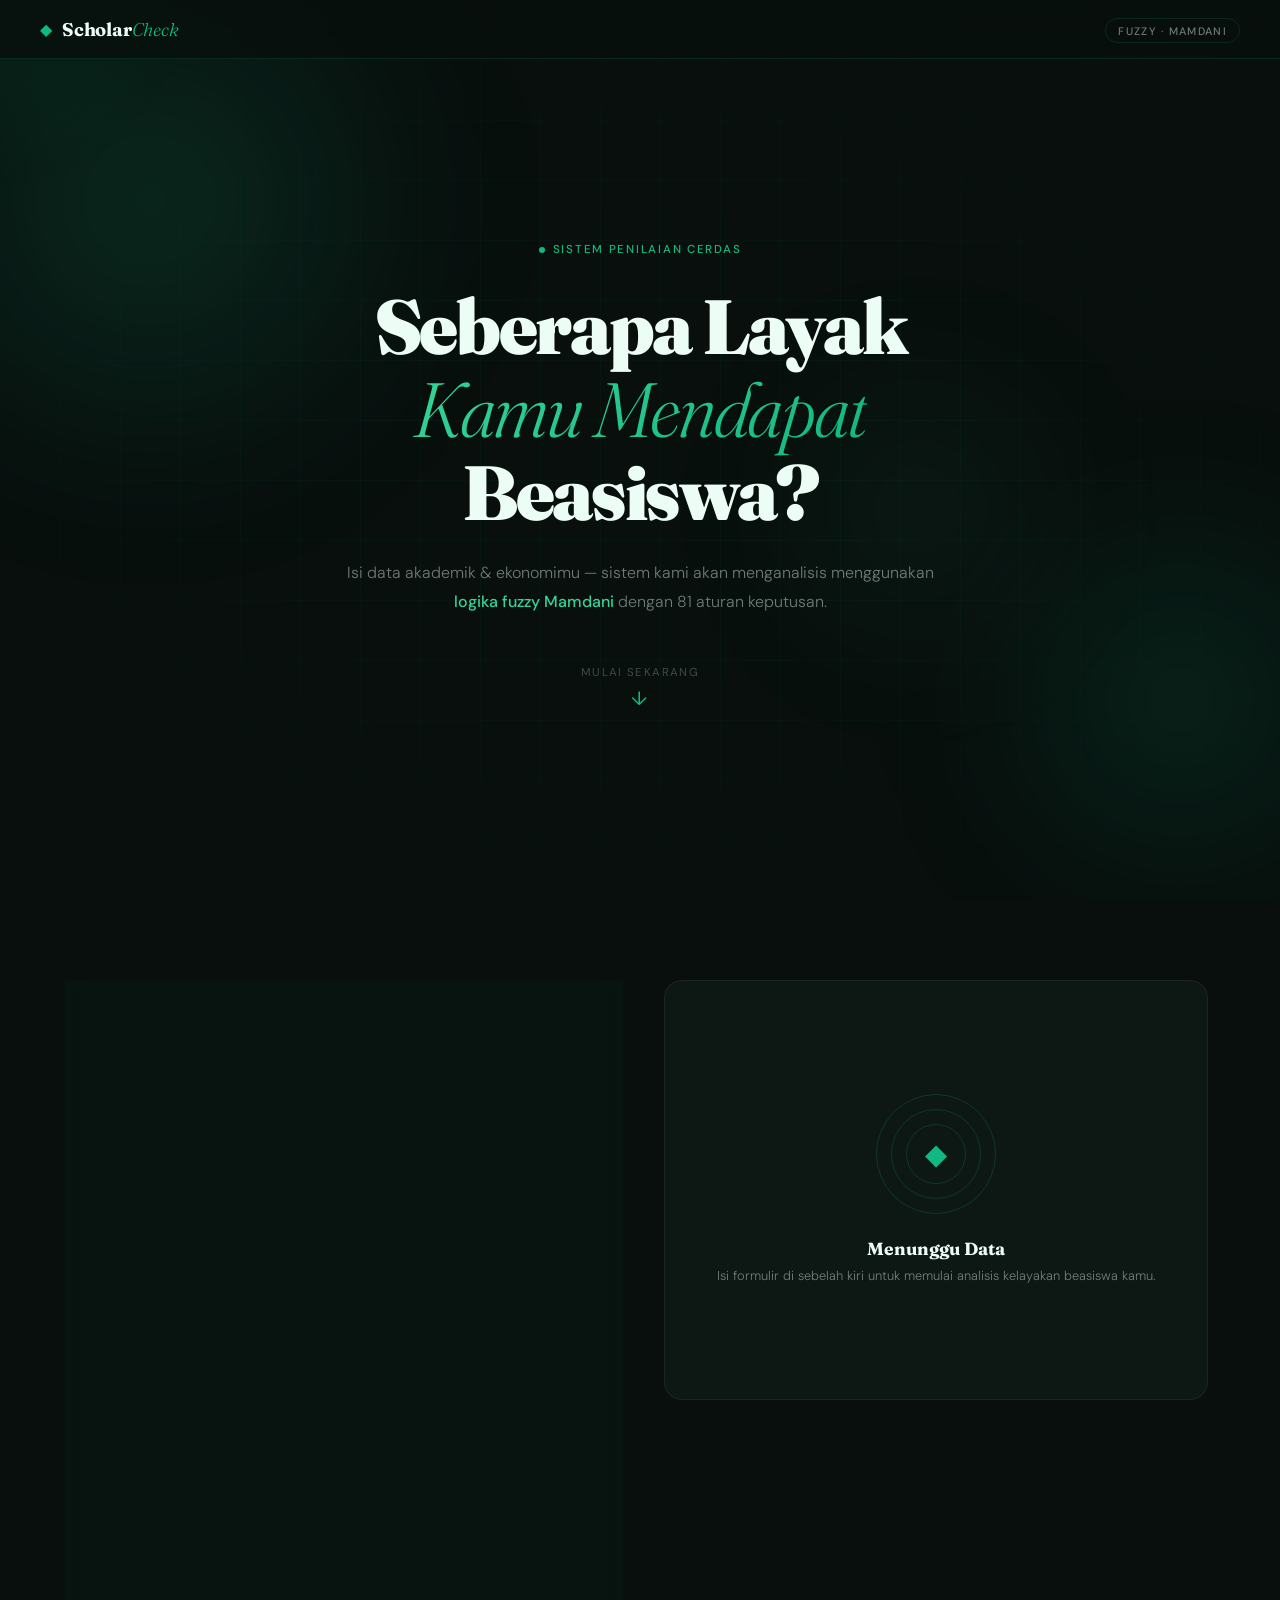
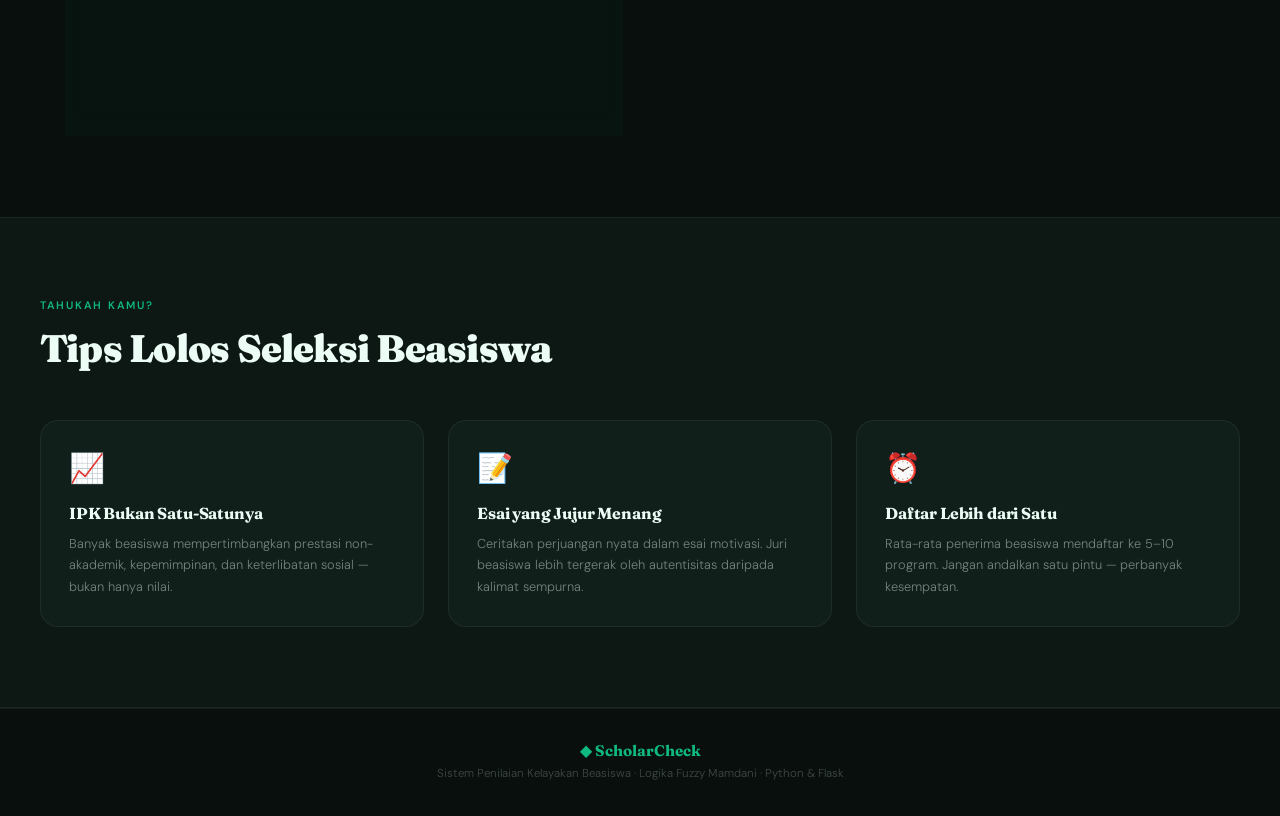
<file: index.html>
<!DOCTYPE html>
<html lang="id">
<head>
  <meta charset="UTF-8"/>
  <meta name="viewport" content="width=device-width, initial-scale=1.0"/>
  <title>ScholarCheck — Temukan Kelayakan Beasiswamu</title>
  <link rel="preconnect" href="https://fonts.googleapis.com">
  <link href="https://fonts.googleapis.com/css2?family=Fraunces:ital,opsz,wght@0,9..144,300;0,9..144,700;0,9..144,900;1,9..144,300;1,9..144,700&family=DM+Sans:ital,wght@0,300;0,400;0,500;0,600;1,300&display=swap" rel="stylesheet">
  <link rel="stylesheet" href="style.css">
</head>
<body>

<!-- ░░ CURSOR GLOW ░░ -->
<div class="cursor-glow" id="cursorGlow"></div>

<!-- ░░ NAVBAR ░░ -->
<nav class="navbar" id="navbar">
  <div class="nav-inner">
    <div class="nav-brand">
      <div class="nav-gem">◆</div>
      <span class="nav-wordmark">Scholar<em>Check</em></span>
    </div>
    <div class="nav-right">
      <span class="nav-tag">Fuzzy · Mamdani</span>
    </div>
  </div>
</nav>

<!-- ░░ HERO ░░ -->
<section class="hero">
  <div class="hero-bg-grid"></div>
  <div class="hero-orb hero-orb-1"></div>
  <div class="hero-orb hero-orb-2"></div>
  <div class="hero-orb hero-orb-3"></div>

  <div class="hero-inner">
    <div class="hero-eyebrow">
      <span class="eyebrow-dot"></span>
      Sistem Penilaian Cerdas
    </div>
    <h1 class="hero-title">
      Seberapa Layak<br>
      <span class="hero-title-em">Kamu Mendapat</span><br>
      Beasiswa?
    </h1>
    <p class="hero-subtitle">
      Isi data akademik & ekonomimu — sistem kami akan menganalisis menggunakan<br>
      <strong>logika fuzzy Mamdani</strong> dengan 81 aturan keputusan.
    </p>
    <div class="hero-scroll-cue">
      <span>Mulai sekarang</span>
      <div class="scroll-arrow">↓</div>
    </div>
  </div>
</section>

<!-- ░░ FORM SECTION ░░ -->
<section class="form-section" id="formSection">
  <div class="form-grid">

    <!-- ── LEFT: FORM ── -->
    <div class="form-col">
      <div class="section-label">01 — Data Diri</div>

      <!-- IPK -->
      <div class="fgroup" id="fg-ipk">
        <div class="flabel-row">
          <label class="flabel">Indeks Prestasi Kumulatif <sup class="req">*</sup></label>
          <span class="frange">0.00 – 4.00</span>
        </div>
        <div class="finput-wrap" id="iw-ipk">
          <input type="number" id="ipk" min="0" max="4" step="0.01"
                 placeholder="Masukkan IPK kamu…"
                 oninput="syncInput('ipk')" onblur="validateIPK()"/>
          <span class="finput-unit">/ 4.00</span>
        </div>
        <div class="fslider-row">
          <input type="range" class="fslider" id="ipk-slider" min="0" max="4" step="0.01" value="0"
                 oninput="syncSlider('ipk', v => parseFloat(v).toFixed(2))"/>
          <span class="fslider-val" id="ipk-val">—</span>
        </div>
        <div class="ferror" id="fe-ipk"></div>
      </div>

      <!-- Penghasilan -->
      <div class="fgroup" id="fg-pgh">
        <div class="flabel-row">
          <label class="flabel">Penghasilan Orang Tua / Bulan <sup class="req">*</sup></label>
          <span class="frange">dalam Rupiah</span>
        </div>
        <div class="finput-wrap" id="iw-pgh">
          <span class="finput-pre">Rp</span>
          <input type="number" id="penghasilan" min="0" step="50000"
                 placeholder="Nominal penghasilan per bulan…"
                 oninput="syncInput('penghasilan')" onblur="validatePenghasilan()"/>
        </div>
        <div class="fslider-row">
          <input type="range" class="fslider" id="penghasilan-slider" min="0" max="15000000" step="50000" value="0"
                 oninput="syncSlider('penghasilan', v => 'Rp ' + parseInt(v).toLocaleString('id-ID'))"/>
          <span class="fslider-val" id="penghasilan-val">—</span>
        </div>
        <div class="ferror" id="fe-pgh"></div>
      </div>

      <!-- Tanggungan -->
      <div class="fgroup" id="fg-tg">
        <div class="flabel-row">
          <label class="flabel">Jumlah Tanggungan Keluarga <sup class="req">*</sup></label>
          <span class="frange">jumlah orang</span>
        </div>
        <div class="finput-wrap" id="iw-tg">
          <input type="number" id="tanggungan" min="0" step="1"
                 placeholder="Berapa orang yang ditanggung…"
                 oninput="syncInput('tanggungan')" onblur="validateTanggungan()"/>
          <span class="finput-unit">orang</span>
        </div>
        <div class="fslider-row">
          <input type="range" class="fslider" id="tanggungan-slider" min="0" max="15" step="1" value="0"
                 oninput="syncSlider('tanggungan', v => v + ' orang')"/>
          <span class="fslider-val" id="tanggungan-val">—</span>
        </div>
        <div class="ferror" id="fe-tg"></div>
      </div>

      <!-- ── PRESTASI ── -->
      <div class="section-label" style="margin-top:2.5rem">02 — Prestasi Non-Akademik <span class="opt-pill">Opsional</span></div>
      <p class="prestasi-note">Punya kejuaraan? Tambahkan dan sistem akan menghitung bobotnya secara otomatis. Maks. 3 prestasi.</p>

      <div id="prestasi-container"></div>

      <button class="btn-add" id="btn-add" onclick="tambahPrestasi()">
        <span class="btn-add-plus">＋</span> Tambah Prestasi
      </button>

      <!-- SUBMIT -->
      <button class="btn-submit" onclick="hitungKelayakan()">
        <span class="btn-submit-text">Analisis Kelayakanku</span>
        <span class="btn-submit-arrow">→</span>
      </button>
    </div>

    <!-- ── RIGHT: RESULT ── -->
    <div class="result-col" id="resultCol">

      <!-- Placeholder -->
      <div class="result-state" id="rstate-idle">
        <div class="idle-art">
          <div class="idle-ring idle-ring-1"></div>
          <div class="idle-ring idle-ring-2"></div>
          <div class="idle-ring idle-ring-3"></div>
          <div class="idle-gem">◆</div>
        </div>
        <p class="idle-title">Menunggu Data</p>
        <p class="idle-sub">Isi formulir di sebelah kiri untuk memulai analisis kelayakan beasiswa kamu.</p>
      </div>

      <!-- Loading -->
      <div class="result-state" id="rstate-loading" style="display:none">
        <div class="loading-orbs">
          <div class="lorb lorb-1"></div>
          <div class="lorb lorb-2"></div>
          <div class="lorb lorb-3"></div>
        </div>
        <p class="idle-sub" style="margin-top:1.5rem">Menghitung dengan 81 aturan fuzzy…</p>
      </div>

      <!-- Result -->
      <div id="rstate-result" style="display:none">

        <!-- Skor besar -->
        <div class="result-header" id="result-header">
          <div class="result-score-wrap">
            <svg class="gauge-svg" viewBox="0 0 200 200">
              <defs>
                <linearGradient id="gaugeGrad" x1="0%" y1="0%" x2="100%" y2="100%">
                  <stop offset="0%" id="grad-stop-1" stop-color="#34d399"/>
                  <stop offset="100%" id="grad-stop-2" stop-color="#059669"/>
                </linearGradient>
              </defs>
              <!-- Track -->
              <circle cx="100" cy="100" r="82" fill="none" stroke="rgba(255,255,255,.08)" stroke-width="14"/>
              <!-- Fill -->
              <circle id="gauge-arc" cx="100" cy="100" r="82" fill="none"
                      stroke="url(#gaugeGrad)" stroke-width="14" stroke-linecap="round"
                      stroke-dasharray="515" stroke-dashoffset="515"
                      transform="rotate(-90 100 100)"
                      style="transition:stroke-dashoffset 1.4s cubic-bezier(.22,1,.36,1)"/>
              <!-- Number -->
              <text id="gauge-num" x="100" y="95" text-anchor="middle"
                    font-family="Fraunces" font-size="42" font-weight="900" fill="white">0</text>
              <text x="100" y="118" text-anchor="middle"
                    font-family="DM Sans" font-size="11" fill="rgba(255,255,255,.5)"
                    letter-spacing="2">SKOR</text>
            </svg>
          </div>
          <div class="result-meta">
            <div class="result-kategori" id="result-kategori">—</div>
            <div class="result-desc" id="result-desc">—</div>
            <div class="result-chips" id="result-chips"></div>
          </div>
        </div>

        <!-- Prestasi yang dipakai -->
        <div class="result-block" id="pr-used-block" style="display:none">
          <div class="rblock-title">🏆 Prestasi Disertakan</div>
          <div id="pr-used-list"></div>
        </div>

        <!-- Membership bars -->
        <div class="result-block">
          <div class="rblock-title">Derajat Keanggotaan Fuzzy</div>
          <div id="mb-bars"></div>
        </div>

      </div>
    </div>

  </div><!-- /form-grid -->
</section>

<!-- ░░ INFO STRIP ░░ -->
<section class="info-section">
  <div class="info-inner">
    <div class="info-heading">
      <span class="info-label">Tahukah Kamu?</span>
      <h2 class="info-title">Tips Lolos Seleksi Beasiswa</h2>
    </div>
    <div class="info-cards">
      <div class="icard">
        <div class="icard-icon">📈</div>
        <h3>IPK Bukan Satu-Satunya</h3>
        <p>Banyak beasiswa mempertimbangkan prestasi non-akademik, kepemimpinan, dan keterlibatan sosial — bukan hanya nilai.</p>
      </div>
      <div class="icard">
        <div class="icard-icon">📝</div>
        <h3>Esai yang Jujur Menang</h3>
        <p>Ceritakan perjuangan nyata dalam esai motivasi. Juri beasiswa lebih tergerak oleh autentisitas daripada kalimat sempurna.</p>
      </div>
      <div class="icard">
        <div class="icard-icon">⏰</div>
        <h3>Daftar Lebih dari Satu</h3>
        <p>Rata-rata penerima beasiswa mendaftar ke 5–10 program. Jangan andalkan satu pintu — perbanyak kesempatan.</p>
      </div>
    </div>
  </div>
</section>

<!-- ░░ FOOTER ░░ -->
<footer class="footer">
  <div class="footer-inner">
    <div class="footer-brand">◆ ScholarCheck</div>
    <p class="footer-copy">Sistem Penilaian Kelayakan Beasiswa · Logika Fuzzy Mamdani · Python & Flask</p>
  </div>
</footer>

<script src="main.js"></script>
</body>
</html>
</file>
<file: style.css>
/* =========================================================
   style.css — ScholarCheck Premium UI
   Tema: Dark Emerald Editorial
   Font: Fraunces (display) + DM Sans (body)
   ========================================================= */

@import url('https://fonts.googleapis.com/css2?family=Fraunces:ital,opsz,wght@0,9..144,300;0,9..144,700;0,9..144,900;1,9..144,300;1,9..144,700&family=DM+Sans:ital,wght@0,300;0,400;0,500;0,600;1,300&display=swap');

*, *::before, *::after { box-sizing: border-box; margin: 0; padding: 0; }

:root {
  --em:       #10b981;   /* emerald 500 */
  --em-light: #34d399;   /* emerald 400 */
  --em-dark:  #059669;   /* emerald 600 */
  --em-deep:  #064e3b;   /* emerald 900 */
  --bg:       #080f0d;
  --surface:  #0d1714;
  --surface2: #111f1b;
  --border:   rgba(16,185,129,.15);
  --border2:  rgba(255,255,255,.06);
  --text:     #ecfdf5;
  --muted:    rgba(236,253,245,.45);
  --muted2:   rgba(236,253,245,.25);
  --danger:   #f87171;
  --ff-head:  'Fraunces', Georgia, serif;
  --ff-body:  'DM Sans', system-ui, sans-serif;
  --r:        18px;
  --r-sm:     12px;
}

html { scroll-behavior: smooth; }

body {
  font-family: var(--ff-body);
  background: var(--bg);
  color: var(--text);
  min-height: 100vh;
  overflow-x: hidden;
  cursor: auto;
}

/* ── CUSTOM CURSOR ── */
.cursor-glow {
  position: fixed;
  width: 380px; height: 380px;
  border-radius: 50%;
  background: radial-gradient(circle, rgba(16,185,129,.07) 0%, transparent 70%);
  pointer-events: none;
  z-index: 0;
  transform: translate(-50%, -50%);
  transition: transform .08s ease;
}

/* ── SCROLLBAR ── */
::-webkit-scrollbar { width: 5px; }
::-webkit-scrollbar-track { background: var(--bg); }
::-webkit-scrollbar-thumb { background: var(--em-dark); border-radius: 5px; }

/* ── NAVBAR ── */
.navbar {
  position: fixed; top: 0; left: 0; right: 0; z-index: 100;
  padding: 1.1rem 2rem;
  background: rgba(8,15,13,.8);
  backdrop-filter: blur(20px);
  border-bottom: 1px solid var(--border);
  transition: background .3s;
}
.nav-inner {
  max-width: 1200px; margin: 0 auto;
  display: flex; align-items: center; justify-content: space-between;
}
.nav-brand { display: flex; align-items: center; gap: .6rem; cursor: default; }
.nav-gem {
  color: var(--em); font-size: 1rem;
  animation: gemPulse 3s ease-in-out infinite;
}
@keyframes gemPulse {
  0%,100% { opacity: 1; transform: scale(1); }
  50%      { opacity: .6; transform: scale(.9); }
}
.nav-wordmark {
  font-family: var(--ff-head); font-size: 1.15rem; font-weight: 700;
  color: var(--text); letter-spacing: -.01em;
}
.nav-wordmark em { font-style: italic; color: var(--em); font-weight: 300; }
.nav-tag {
  font-size: .68rem; font-weight: 500; letter-spacing: .12em;
  text-transform: uppercase; color: var(--muted);
  border: 1px solid var(--border); padding: .3rem .75rem; border-radius: 100px;
}

/* ── HERO ── */
.hero {
  min-height: 100vh;
  display: flex; align-items: center; justify-content: center;
  position: relative; overflow: hidden;
  padding: 8rem 2rem 5rem;
}

/* Grid bg */
.hero-bg-grid {
  position: absolute; inset: 0;
  background-image:
    linear-gradient(rgba(16,185,129,.04) 1px, transparent 1px),
    linear-gradient(90deg, rgba(16,185,129,.04) 1px, transparent 1px);
  background-size: 60px 60px;
  mask-image: radial-gradient(ellipse 80% 80% at 50% 50%, black 30%, transparent 80%);
}

/* Floating orbs */
.hero-orb {
  position: absolute; border-radius: 50%;
  filter: blur(80px); pointer-events: none;
}
.hero-orb-1 {
  width: 600px; height: 600px;
  background: radial-gradient(circle, rgba(16,185,129,.18) 0%, transparent 70%);
  top: -100px; left: -150px;
  animation: orbFloat1 12s ease-in-out infinite;
}
.hero-orb-2 {
  width: 400px; height: 400px;
  background: radial-gradient(circle, rgba(5,150,105,.22) 0%, transparent 70%);
  bottom: 0; right: -100px;
  animation: orbFloat2 15s ease-in-out infinite;
}
.hero-orb-3 {
  width: 300px; height: 300px;
  background: radial-gradient(circle, rgba(52,211,153,.1) 0%, transparent 70%);
  top: 40%; left: 60%;
  animation: orbFloat3 10s ease-in-out infinite;
}
@keyframes orbFloat1 { 0%,100%{transform:translate(0,0)} 50%{transform:translate(40px,30px)} }
@keyframes orbFloat2 { 0%,100%{transform:translate(0,0)} 50%{transform:translate(-30px,-40px)} }
@keyframes orbFloat3 { 0%,100%{transform:translate(0,0)} 50%{transform:translate(20px,-25px)} }

.hero-inner {
  position: relative; z-index: 1;
  text-align: center; max-width: 820px;
  animation: heroReveal .9s cubic-bezier(.22,1,.36,1) both;
}
@keyframes heroReveal {
  from { opacity: 0; transform: translateY(30px); }
  to   { opacity: 1; transform: translateY(0); }
}

.hero-eyebrow {
  display: inline-flex; align-items: center; gap: .5rem;
  font-size: .72rem; font-weight: 500; letter-spacing: .15em;
  text-transform: uppercase; color: var(--em);
  margin-bottom: 1.8rem;
  animation: heroReveal .9s .1s cubic-bezier(.22,1,.36,1) both;
}
.eyebrow-dot {
  width: 6px; height: 6px; border-radius: 50%; background: var(--em);
  animation: blink 2s ease-in-out infinite;
}
@keyframes blink { 0%,100%{opacity:1} 50%{opacity:.3} }

.hero-title {
  font-family: var(--ff-head);
  font-size: clamp(2.8rem, 6vw, 5rem);
  font-weight: 900; line-height: 1.08;
  color: var(--text); letter-spacing: -.03em;
  margin-bottom: 1.5rem;
  animation: heroReveal .9s .15s cubic-bezier(.22,1,.36,1) both;
}
.hero-title-em {
  font-style: italic; font-weight: 300;
  background: linear-gradient(135deg, var(--em-light), var(--em));
  -webkit-background-clip: text; -webkit-text-fill-color: transparent;
  background-clip: text;
}

.hero-subtitle {
  font-size: 1rem; font-weight: 300; color: var(--muted);
  line-height: 1.8; margin-bottom: 3rem;
  animation: heroReveal .9s .2s cubic-bezier(.22,1,.36,1) both;
}
.hero-subtitle strong { color: var(--em-light); font-weight: 500; }

.hero-scroll-cue {
  display: flex; flex-direction: column; align-items: center; gap: .4rem;
  font-size: .72rem; letter-spacing: .12em; text-transform: uppercase; color: var(--muted2);
  animation: heroReveal .9s .3s cubic-bezier(.22,1,.36,1) both;
}
.scroll-arrow {
  font-size: 1.2rem; color: var(--em);
  animation: bounce 2s ease-in-out infinite;
}
@keyframes bounce { 0%,100%{transform:translateY(0)} 50%{transform:translateY(6px)} }

/* ── FORM SECTION ── */
.form-section {
  max-width: 1200px; margin: 0 auto;
  padding: 5rem 2rem 6rem;
}

.form-grid {
  display: grid;
  grid-template-columns: 1fr 1fr;
  gap: 3rem;
  align-items: start;
}
@media(max-width: 900px){ .form-grid { grid-template-columns: 1fr; gap: 2rem; } }

/* Section label */
.section-label {
  font-size: .68rem; font-weight: 600; letter-spacing: .16em;
  text-transform: uppercase; color: var(--em);
  margin-bottom: 1.8rem;
  display: flex; align-items: center; gap: .6rem;
}
.section-label::after {
  content: ''; flex: 1; height: 1px;
  background: linear-gradient(90deg, var(--border), transparent);
}

/* Opt pill */
.opt-pill {
  font-size: .6rem; font-weight: 600; letter-spacing: .1em;
  text-transform: uppercase;
  background: rgba(234,179,8,.12); color: #fbbf24;
  border: 1px solid rgba(234,179,8,.25);
  padding: .15rem .55rem; border-radius: 100px;
  margin-left: .3rem; vertical-align: middle;
}

/* ── FORM GROUPS ── */
.fgroup { margin-bottom: 1.6rem; }

.flabel-row {
  display: flex; justify-content: space-between; align-items: baseline;
  margin-bottom: .55rem;
}
.flabel {
  font-size: .82rem; font-weight: 500; color: rgba(236,253,245,.8);
}
sup.req { color: var(--danger); font-size: .6rem; }
.frange {
  font-size: .68rem; font-family: monospace;
  color: var(--muted2); letter-spacing: .05em;
}

.finput-wrap {
  display: flex; align-items: center;
  background: var(--surface2);
  border: 1.5px solid var(--border2);
  border-radius: var(--r-sm);
  overflow: hidden;
  transition: border-color .25s, box-shadow .25s, background .25s;
}
.finput-wrap:focus-within {
  border-color: var(--em);
  box-shadow: 0 0 0 4px rgba(16,185,129,.12), 0 0 20px rgba(16,185,129,.08);
  background: rgba(16,185,129,.04);
}
.finput-wrap.error {
  border-color: var(--danger);
  box-shadow: 0 0 0 4px rgba(248,113,113,.1);
}

.finput-pre, .finput-unit {
  padding: .75rem 1rem;
  background: rgba(255,255,255,.03);
  border-right: 1px solid var(--border2);
  font-size: .78rem; color: var(--muted2);
  font-family: monospace; white-space: nowrap;
}
.finput-unit { border-right: none; border-left: 1px solid var(--border2); }

input[type="number"] {
  flex: 1; border: none; outline: none; min-width: 0;
  background: transparent; padding: .75rem 1rem;
  font-family: var(--ff-body); font-size: .92rem;
  font-weight: 400; color: var(--text);
}
input[type="number"]::placeholder { color: var(--muted2); font-weight: 300; font-style: italic; }

/* Slider */
.fslider-row {
  display: flex; align-items: center; gap: .75rem; margin-top: .55rem;
}
.fslider {
  flex: 1; -webkit-appearance: none;
  height: 3px; border-radius: 3px;
  background: rgba(255,255,255,.08); outline: none; cursor: pointer;
}
.fslider::-webkit-slider-thumb {
  -webkit-appearance: none;
  width: 15px; height: 15px; border-radius: 50%;
  background: var(--em); border: 2px solid var(--bg);
  box-shadow: 0 0 8px rgba(16,185,129,.5); cursor: pointer;
  transition: transform .15s, box-shadow .15s;
}
.fslider::-webkit-slider-thumb:hover {
  transform: scale(1.3);
  box-shadow: 0 0 16px rgba(16,185,129,.7);
}
.fslider-val {
  font-family: monospace; font-size: .72rem;
  color: var(--em-light); min-width: 90px; text-align: right;
}

/* Error */
.ferror {
  font-size: .72rem; color: var(--danger);
  min-height: 1.1rem; margin-top: .3rem;
  display: none;
}
.ferror.show { display: block; animation: shake .3s ease; }
@keyframes shake {
  0%,100%{transform:translateX(0)} 25%{transform:translateX(-4px)} 75%{transform:translateX(4px)}
}

/* ── PRESTASI ── */
.prestasi-note {
  font-size: .78rem; color: var(--muted); line-height: 1.6;
  margin-bottom: 1.2rem; font-weight: 300;
}

.pentry {
  background: var(--surface2);
  border: 1px solid var(--border2);
  border-radius: var(--r-sm);
  padding: 1.1rem;
  margin-bottom: .75rem;
  animation: entryIn .35s cubic-bezier(.22,1,.36,1) both;
  position: relative;
}
@keyframes entryIn {
  from { opacity: 0; transform: translateY(-10px) scale(.98); }
  to   { opacity: 1; transform: translateY(0) scale(1); }
}
.pentry-head {
  display: flex; justify-content: space-between; align-items: center;
  margin-bottom: .85rem;
}
.pentry-num {
  font-size: .7rem; font-weight: 600; letter-spacing: .12em;
  text-transform: uppercase; color: var(--em);
}
.btn-remove {
  background: rgba(248,113,113,.1); border: 1px solid rgba(248,113,113,.2);
  color: var(--danger); font-size: .68rem; font-weight: 600;
  padding: .22rem .6rem; border-radius: 6px; cursor: pointer;
  transition: background .15s; font-family: var(--ff-body);
}
.btn-remove:hover { background: rgba(248,113,113,.2); }

.pentry-fields {
  display: grid; grid-template-columns: 1fr 1fr 1fr; gap: .65rem;
}
@media(max-width:500px) { .pentry-fields { grid-template-columns: 1fr; } }

.pf label {
  display: block; font-size: .7rem; font-weight: 500;
  color: var(--muted); margin-bottom: .3rem; letter-spacing: .04em;
}
.pf input[type="text"],
.pf select {
  width: 100%; padding: .6rem .75rem;
  background: var(--surface); border: 1.5px solid var(--border2);
  border-radius: 8px; font-family: var(--ff-body);
  font-size: .8rem; color: var(--text); outline: none;
  transition: border-color .2s, box-shadow .2s;
  appearance: none; -webkit-appearance: none;
}
.pf input[type="text"]:focus,
.pf select:focus {
  border-color: var(--em);
  box-shadow: 0 0 0 3px rgba(16,185,129,.1);
}
.pf input[type="text"]::placeholder { color: var(--muted2); font-style: italic; }
.pf option { background: #1a2e28; }

.sel-wrap { position: relative; }
.sel-wrap::after {
  content: '▾'; position: absolute; right: .7rem; top: 50%;
  transform: translateY(-50%); color: var(--muted2); font-size: .7rem; pointer-events: none;
}
.sel-wrap select { padding-right: 2rem; cursor: pointer; }

/* btn add */
.btn-add {
  width: 100%; padding: .7rem;
  background: transparent;
  border: 1.5px dashed rgba(16,185,129,.3);
  color: var(--em); font-family: var(--ff-body);
  font-size: .82rem; font-weight: 500;
  border-radius: var(--r-sm); cursor: pointer;
  transition: background .2s, border-color .2s;
  display: flex; align-items: center; justify-content: center; gap: .4rem;
  margin-bottom: 2rem;
}
.btn-add:hover:not(:disabled) {
  background: rgba(16,185,129,.06); border-color: var(--em);
}
.btn-add:disabled { opacity: .35; cursor: not-allowed; border-style: solid; }
.btn-add-plus { font-size: 1rem; line-height: 1; }

/* btn submit */
.btn-submit {
  width: 100%; padding: 1rem 2rem;
  background: linear-gradient(135deg, var(--em-light) 0%, var(--em-dark) 100%);
  color: #032d20; font-family: var(--ff-head);
  font-size: 1.05rem; font-weight: 700; font-style: italic;
  border: none; border-radius: var(--r-sm); cursor: pointer;
  display: flex; align-items: center; justify-content: center; gap: .7rem;
  box-shadow: 0 8px 32px rgba(16,185,129,.3), 0 2px 8px rgba(0,0,0,.4);
  transition: transform .2s, box-shadow .2s, filter .2s;
  letter-spacing: -.01em;
  position: relative; overflow: hidden;
}
.btn-submit::before {
  content: ''; position: absolute; inset: 0;
  background: linear-gradient(135deg, rgba(255,255,255,.15) 0%, transparent 60%);
}
.btn-submit:hover {
  transform: translateY(-2px);
  box-shadow: 0 14px 40px rgba(16,185,129,.4), 0 4px 12px rgba(0,0,0,.4);
  filter: brightness(1.05);
}
.btn-submit:active { transform: translateY(0); }
.btn-submit-arrow { transition: transform .2s; }
.btn-submit:hover .btn-submit-arrow { transform: translateX(6px); }

/* ── RESULT COL ── */
.result-col {
  position: sticky; top: 90px;
}

/* Idle art */
.result-state {
  display: flex; flex-direction: column; align-items: center; justify-content: center;
  min-height: 420px; text-align: center;
  background: var(--surface); border: 1px solid var(--border2);
  border-radius: var(--r); padding: 2.5rem;
}
.idle-art {
  position: relative; width: 120px; height: 120px;
  margin: 0 auto 1.5rem;
}
.idle-ring {
  position: absolute; border-radius: 50%;
  border: 1px solid rgba(16,185,129,.2);
  top: 50%; left: 50%; transform: translate(-50%,-50%);
}
.idle-ring-1 { width: 60px; height: 60px; animation: ringPulse 3s .0s ease-in-out infinite; }
.idle-ring-2 { width: 90px; height: 90px; animation: ringPulse 3s .5s ease-in-out infinite; }
.idle-ring-3 { width: 120px; height: 120px; animation: ringPulse 3s 1s ease-in-out infinite; }
@keyframes ringPulse { 0%,100%{opacity:.3;transform:translate(-50%,-50%) scale(1)} 50%{opacity:.8;transform:translate(-50%,-50%) scale(1.05)} }
.idle-gem {
  position: absolute; top: 50%; left: 50%;
  transform: translate(-50%,-50%);
  font-size: 1.8rem; color: var(--em);
  animation: gemSpin 8s linear infinite;
}
@keyframes gemSpin { to { transform: translate(-50%,-50%) rotate(360deg); } }
.idle-title { font-family: var(--ff-head); font-size: 1.1rem; font-weight: 700; color: var(--text); margin-bottom: .4rem; }
.idle-sub { font-size: .8rem; color: var(--muted); line-height: 1.65; font-weight: 300; }

/* Loading */
.loading-orbs { display: flex; gap: .6rem; align-items: center; }
.lorb {
  width: 12px; height: 12px; border-radius: 50%; background: var(--em);
}
.lorb-1 { animation: lorbAnim 1.2s .0s ease-in-out infinite; }
.lorb-2 { animation: lorbAnim 1.2s .2s ease-in-out infinite; }
.lorb-3 { animation: lorbAnim 1.2s .4s ease-in-out infinite; }
@keyframes lorbAnim { 0%,100%{opacity:.25;transform:scale(.7)} 50%{opacity:1;transform:scale(1)} }

/* ── RESULT CONTENT ── */
.result-header {
  background: linear-gradient(135deg, #0d2e22 0%, #091f17 100%);
  border: 1px solid rgba(16,185,129,.2);
  border-radius: var(--r);
  padding: 2rem;
  display: flex; gap: 1.5rem; align-items: center;
  margin-bottom: 1.25rem;
  animation: resultIn .6s cubic-bezier(.22,1,.36,1) both;
}
@keyframes resultIn { from{opacity:0;transform:scale(.97)} to{opacity:1;transform:scale(1)} }

.gauge-svg { width: 130px; flex-shrink: 0; }
.result-kategori {
  font-family: var(--ff-head); font-size: 1.5rem; font-weight: 900;
  font-style: italic; color: var(--em-light);
  margin-bottom: .4rem; transition: color .4s;
}
.result-desc { font-size: .8rem; color: var(--muted); line-height: 1.6; margin-bottom: .85rem; }
.result-chips { display: flex; flex-wrap: wrap; gap: .4rem; }
.chip {
  font-size: .68rem; font-weight: 500; padding: .25rem .65rem;
  border-radius: 100px; letter-spacing: .04em;
  background: rgba(16,185,129,.1); border: 1px solid rgba(16,185,129,.2); color: var(--em-light);
}

/* Result blocks */
.result-block {
  background: var(--surface); border: 1px solid var(--border2);
  border-radius: var(--r-sm); padding: 1.25rem;
  margin-bottom: 1rem;
  animation: resultIn .6s .1s cubic-bezier(.22,1,.36,1) both;
}
.rblock-title {
  font-size: .68rem; font-weight: 600; letter-spacing: .14em;
  text-transform: uppercase; color: var(--muted); margin-bottom: .85rem;
}

/* Prestasi tags */
.pr-tag {
  display: inline-flex; align-items: center; gap: .35rem;
  font-size: .72rem; font-weight: 500;
  background: rgba(16,185,129,.08); border: 1px solid rgba(16,185,129,.18);
  color: var(--em-light); padding: .3rem .7rem; border-radius: 100px;
  margin: .2rem .2rem 0 0;
}

/* Membership bars */
.mb-row {
  display: flex; align-items: center; gap: .65rem;
  margin-bottom: .5rem; font-size: .73rem;
}
.mb-lbl { width: 90px; color: var(--muted); flex-shrink: 0; }
.mb-track {
  flex: 1; height: 5px; background: rgba(255,255,255,.06);
  border-radius: 5px; overflow: hidden;
}
.mb-fill {
  height: 100%; border-radius: 5px;
  transition: width 1.1s cubic-bezier(.22,1,.36,1);
}
.mb-pct { width: 30px; text-align: right; font-family: monospace; font-size: .68rem; color: var(--muted2); }

/* ── INFO SECTION ── */
.info-section {
  background: var(--surface);
  border-top: 1px solid var(--border2);
  border-bottom: 1px solid var(--border2);
  padding: 5rem 2rem;
}
.info-inner { max-width: 1200px; margin: 0 auto; }
.info-heading { margin-bottom: 3rem; }
.info-label {
  font-size: .68rem; font-weight: 600; letter-spacing: .16em;
  text-transform: uppercase; color: var(--em); display: block; margin-bottom: .75rem;
}
.info-title {
  font-family: var(--ff-head); font-size: clamp(1.8rem, 3vw, 2.5rem);
  font-weight: 900; color: var(--text); letter-spacing: -.02em;
}
.info-cards {
  display: grid; grid-template-columns: repeat(3, 1fr); gap: 1.5rem;
}
@media(max-width: 760px) { .info-cards { grid-template-columns: 1fr; } }
.icard {
  background: var(--surface2); border: 1px solid var(--border2);
  border-radius: var(--r); padding: 1.75rem;
  transition: border-color .3s, transform .3s, box-shadow .3s;
  cursor: default;
}
.icard:hover {
  border-color: rgba(16,185,129,.3);
  transform: translateY(-4px);
  box-shadow: 0 16px 40px rgba(0,0,0,.3), 0 0 0 1px rgba(16,185,129,.1);
}
.icard-icon { font-size: 1.8rem; margin-bottom: 1rem; display: block; }
.icard h3 {
  font-family: var(--ff-head); font-size: 1rem; font-weight: 700;
  color: var(--text); margin-bottom: .6rem; letter-spacing: -.01em;
}
.icard p { font-size: .8rem; color: var(--muted); line-height: 1.7; font-weight: 300; }

/* ── FOOTER ── */
.footer {
  background: var(--bg); padding: 2rem;
  border-top: 1px solid var(--border2);
}
.footer-inner {
  max-width: 1200px; margin: 0 auto; text-align: center;
}
.footer-brand {
  font-family: var(--ff-head); font-size: .95rem; font-weight: 700;
  color: var(--em); margin-bottom: .4rem;
}
.footer-copy { font-size: .72rem; color: var(--muted2); font-weight: 300; }

/* ── FORM CONTRAST BOOST ── */
.form-col {
  background: rgba(16,185,129,.03);
  border: 1px solid rgba(16,185,129,.12);
  border-radius: 24px;
  padding: 2.5rem;
  backdrop-filter: blur(4px);
}

.finput-wrap {
  background: rgba(255,255,255,.06) !important;
  border-color: rgba(255,255,255,.15) !important;
}
.finput-wrap:focus-within {
  background: rgba(16,185,129,.07) !important;
  border-color: var(--em) !important;
}
input[type="number"] {
  color: #ffffff;
  font-size: 1rem;
}
input[type="number"]::placeholder {
  color: rgba(255,255,255,.3);
  font-style: italic;
}
.finput-pre, .finput-unit {
  background: rgba(16,185,129,.08);
  border-color: rgba(16,185,129,.15);
  color: var(--em-light);
  font-weight: 600;
}

/* ── INFO CARD HOVER ANIMATIONS ── */
.icard {
  transition: border-color .3s, transform .4s cubic-bezier(.22,1,.36,1), box-shadow .4s;
  cursor: default;
  position: relative;
  overflow: hidden;
}
.icard::before {
  content: '';
  position: absolute;
  inset: 0;
  background: radial-gradient(circle at var(--mx,50%) var(--my,50%),
    rgba(16,185,129,.08) 0%, transparent 65%);
  opacity: 0;
  transition: opacity .3s;
}
.icard:hover::before { opacity: 1; }
.icard:hover {
  border-color: rgba(16,185,129,.4);
  transform: translateY(-6px) scale(1.01);
  box-shadow: 0 20px 50px rgba(0,0,0,.35), 0 0 0 1px rgba(16,185,129,.15),
              0 0 30px rgba(16,185,129,.08);
}
.icard-icon {
  display: inline-block;
  transition: transform .3s cubic-bezier(.22,1,.36,1);
}
.icard:hover .icard-icon { transform: scale(1.2) rotate(-5deg); }

/* ── FGROUP HOVER LIFT ── */
.fgroup {
  transition: transform .25s cubic-bezier(.22,1,.36,1);
}
.fgroup:focus-within {
  transform: translateY(-2px);
}

/* ── PRESTASI ENTRY HOVER ── */
.pentry {
  transition: border-color .2s, box-shadow .2s, transform .25s cubic-bezier(.22,1,.36,1);
}
.pentry:hover {
  border-color: rgba(16,185,129,.3);
  box-shadow: 0 4px 20px rgba(0,0,0,.2), 0 0 0 1px rgba(16,185,129,.1);
  transform: translateY(-2px);
}

/* ── RESULT CARD ENTRANCE ── */
#rstate-result {
  animation: resultSlideIn .5s cubic-bezier(.22,1,.36,1) both;
}
@keyframes resultSlideIn {
  from { opacity: 0; transform: translateY(16px); }
  to   { opacity: 1; transform: translateY(0); }
}
</file>
